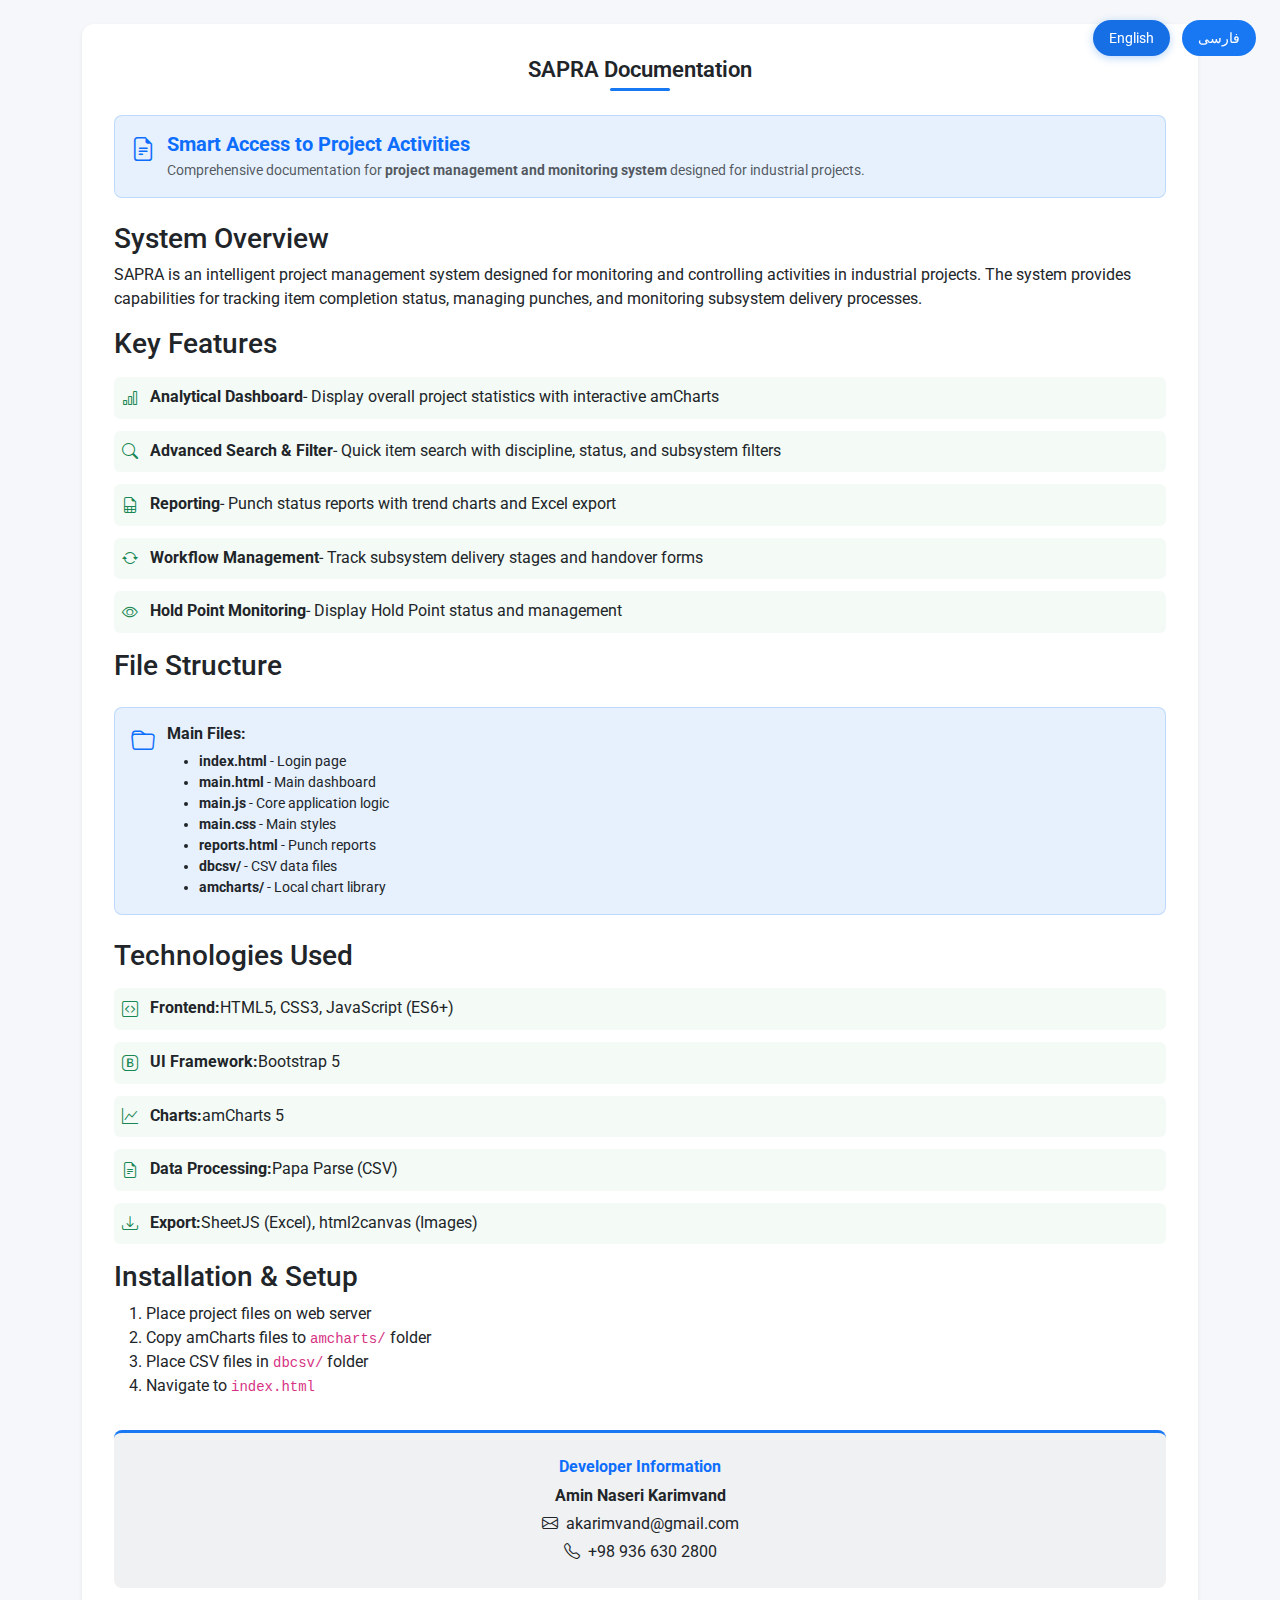
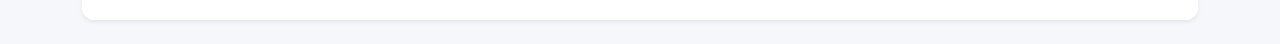
<file: docs.html>
<!DOCTYPE html>
<html lang="en">
<head>
    <meta charset="UTF-8">
    <meta name="viewport" content="width=device-width, initial-scale=1.0">
    <title>SAPRA Documentation</title>
    <link href="https://cdn.jsdelivr.net/npm/bootstrap@5.3.3/dist/css/bootstrap.min.css" rel="stylesheet">
    <link href="https://cdn.jsdelivr.net/npm/bootstrap-icons@1.11.3/font/bootstrap-icons.css" rel="stylesheet">
    <link href="https://fonts.googleapis.com/css?family=Roboto:400,500,700&display=swap" rel="stylesheet">
    <style>
        :root {
            --primary-color: #1877F2;
            --primary-hover: #166FE5;
            --success-color: #28a745;
            --info-color: #fc5f3f;
            --warning-color: #ffc107;
            --danger-color: #dc3545;
            --background-color: #f5f7fa;
            --card-background-color: #ffffff;
            --text-color: #212529;
            --text-muted-color: #6c757d;
            --shadow-sm: 0 0.125rem 0.25rem rgba(0,0,0,0.075);
            --shadow: 0 0.5rem 1rem rgba(0,0,0,0.15);
            --transition-base: all 0.3s ease-in-out;
            --border-radius: 0.5rem;
            --font-family-sans-serif: 'Roboto', -apple-system, BlinkMacSystemFont, 'Segoe UI', sans-serif;
        }
        
        * {
            font-family: var(--font-family-sans-serif);
        }
        
        body {
            background-color: var(--background-color);
            color: var(--text-color);
            padding: 1.5rem 0;
        }
        
        .lang-toggle {
            position: fixed;
            top: 20px;
            right: 20px;
            z-index: 1000;
        }
        
        .lang-btn {
            background: var(--primary-color);
            color: white;
            border: none;
            padding: 0.5rem 1rem;
            border-radius: 20px;
            margin: 0 0.25rem;
            transition: var(--transition-base);
            font-size: 0.85rem;
        }
        
        .lang-btn.active {
            background: var(--primary-hover);
            box-shadow: 0 2px 8px rgba(24,119,242,0.3);
        }
        
        .lang-btn:hover {
            background: var(--primary-hover);
            transform: translateY(-1px);
        }
        
        .content-card {
            background: var(--card-background-color);
            border-radius: 12px;
            padding: 2rem;
            box-shadow: var(--shadow-sm);
            border: none;
            transition: var(--transition-base);
        }
        
        .content-card:hover {
            transform: translateY(-2px);
            box-shadow: var(--shadow);
        }
        
        .section-title {
            font-size: 1.4rem;
            font-weight: 600;
            text-align: center;
            margin-bottom: 2rem;
            color: var(--text-color);
            position: relative;
        }
        
        .section-title::after {
            content: '';
            width: 60px;
            height: 3px;
            background-color: var(--primary-color);
            position: absolute;
            bottom: -8px;
            left: 50%;
            transform: translateX(-50%);
            border-radius: 2px;
        }
        
        .highlight-box {
            background: rgba(24, 119, 242, 0.1);
            border: 1px solid rgba(24, 119, 242, 0.2);
            border-radius: 8px;
            padding: 1rem;
            margin: 1.5rem 0;
            display: flex;
            align-items: flex-start;
            gap: 0.75rem;
        }
        
        .warning-box {
            background: rgba(220, 53, 69, 0.1);
            border: 1px solid rgba(220, 53, 69, 0.2);
            border-left: 4px solid var(--danger-color);
            border-radius: 8px;
            padding: 1rem;
            margin: 1.5rem 0;
        }
        
        .lang-content {
            display: none;
        }
        
        .lang-content.active {
            display: block;
        }
        
        .feature-list {
            list-style: none;
            padding: 0;
            margin: 1rem 0;
        }
        
        .feature-list li {
            display: flex;
            align-items: flex-start;
            margin-bottom: 0.75rem;
            padding: 0.5rem;
            background: rgba(40, 167, 69, 0.05);
            border-radius: 6px;
            transition: var(--transition-base);
        }
        
        .feature-list li:hover {
            background: rgba(40, 167, 69, 0.1);
            transform: translateX(4px);
        }
        
        .feature-list i {
            margin-right: 0.75rem;
            margin-top: 0.1rem;
            flex-shrink: 0;
        }
        
        .contact-info {
            text-align: center;
            padding: 1.5rem;
            background: rgba(108, 117, 125, 0.1);
            border-radius: 8px;
            margin-top: 2rem;
            border-top: 3px solid var(--primary-color);
        }
        
        @keyframes fadeInUp {
            from {
                opacity: 0;
                transform: translateY(20px);
            }
            to {
                opacity: 1;
                transform: translateY(0);
            }
        }
        
        .animate-in {
            animation: fadeInUp 0.6s ease-out forwards;
        }
    </style>
</head>
<body>
    <div class="lang-toggle">
        <button class="lang-btn active" onclick="switchLang('en')">English</button>
        <button class="lang-btn" onclick="switchLang('fa')">فارسی</button>
    </div>

    <div class="container">
        <!-- English Content -->
        <div id="en-content" class="lang-content active">
            <div class="content-card animate-in">
                <h1 class="section-title">SAPRA Documentation</h1>
                
                <div class="highlight-box">
                    <i class="bi bi-file-earmark-text text-primary fs-4"></i>
                    <div>
                        <h5 class="fw-bold text-primary mb-1">Smart Access to Project Activities</h5>
                        <p class="mb-0 small text-muted">
                            Comprehensive documentation for <strong>project management and monitoring system</strong> designed for industrial projects.
                        </p>
                    </div>
                </div>

                <h3>System Overview</h3>
                <p>
                    SAPRA is an intelligent project management system designed for monitoring and controlling activities in industrial projects. The system provides capabilities for tracking item completion status, managing punches, and monitoring subsystem delivery processes.
                </p>

                <h3>Key Features</h3>
                <ul class="feature-list">
                    <li><i class="bi bi-bar-chart text-success"></i><strong>Analytical Dashboard</strong> - Display overall project statistics with interactive amCharts</li>
                    <li><i class="bi bi-search text-success"></i><strong>Advanced Search & Filter</strong> - Quick item search with discipline, status, and subsystem filters</li>
                    <li><i class="bi bi-file-earmark-spreadsheet text-success"></i><strong>Reporting</strong> - Punch status reports with trend charts and Excel export</li>
                    <li><i class="bi bi-arrow-repeat text-success"></i><strong>Workflow Management</strong> - Track subsystem delivery stages and handover forms</li>
                    <li><i class="bi bi-eye text-success"></i><strong>Hold Point Monitoring</strong> - Display Hold Point status and management</li>
                </ul>

                <h3>File Structure</h3>
                <div class="highlight-box">
                    <i class="bi bi-folder text-primary fs-4"></i>
                    <div>
                        <h6 class="fw-bold mb-2">Main Files:</h6>
                        <ul class="mb-0 small">
                            <li><strong>index.html</strong> - Login page</li>
                            <li><strong>main.html</strong> - Main dashboard</li>
                            <li><strong>main.js</strong> - Core application logic</li>
                            <li><strong>main.css</strong> - Main styles</li>
                            <li><strong>reports.html</strong> - Punch reports</li>
                            <li><strong>dbcsv/</strong> - CSV data files</li>
                            <li><strong>amcharts/</strong> - Local chart library</li>
                        </ul>
                    </div>
                </div>

                <h3>Technologies Used</h3>
                <ul class="feature-list">
                    <li><i class="bi bi-code-square text-success"></i><strong>Frontend:</strong> HTML5, CSS3, JavaScript (ES6+)</li>
                    <li><i class="bi bi-bootstrap text-success"></i><strong>UI Framework:</strong> Bootstrap 5</li>
                    <li><i class="bi bi-graph-up text-success"></i><strong>Charts:</strong> amCharts 5</li>
                    <li><i class="bi bi-file-earmark-text text-success"></i><strong>Data Processing:</strong> Papa Parse (CSV)</li>
                    <li><i class="bi bi-download text-success"></i><strong>Export:</strong> SheetJS (Excel), html2canvas (Images)</li>
                </ul>

                <h3>Installation & Setup</h3>
                <ol>
                    <li>Place project files on web server</li>
                    <li>Copy amCharts files to <code>amcharts/</code> folder</li>
                    <li>Place CSV files in <code>dbcsv/</code> folder</li>
                    <li>Navigate to <code>index.html</code></li>
                </ol>

                <div class="contact-info">
                    <h6 class="fw-bold text-primary mb-2">Developer Information</h6>
                    <p class="mb-1"><strong>Amin Naseri Karimvand</strong></p>
                    <p class="mb-1"><i class="bi bi-envelope me-2"></i>akarimvand@gmail.com</p>
                    <p class="mb-0"><i class="bi bi-telephone me-2"></i>+98 936 630 2800</p>
                </div>
            </div>
        </div>

        <!-- Persian Content -->
        <div id="fa-content" class="lang-content" dir="rtl">
            <div class="content-card animate-in">
                <h1 class="section-title">مستندات SAPRA</h1>
                
                <div class="highlight-box">
                    <i class="bi bi-file-earmark-text text-primary fs-4"></i>
                    <div>
                        <h5 class="fw-bold text-primary mb-1">دسترسی هوشمند به فعالیت‌های پروژه</h5>
                        <p class="mb-0 small text-muted">
                            مستندات جامع برای <strong>سیستم مدیریت و نظارت پروژه</strong> طراحی شده برای پروژه‌های صنعتی
                        </p>
                    </div>
                </div>

                <h3>نمای کلی سیستم</h3>
                <p>
                    SAPRA یک سیستم مدیریت پروژه هوشمند است که برای نظارت و کنترل فعالیت‌های پروژه‌های صنعتی طراحی شده است. این سیستم امکان ردیابی وضعیت تکمیل آیتم‌ها، مدیریت پانچ‌ها و نظارت بر فرآیند تحویل زیرسیستم‌ها را فراهم می‌کند.
                </p>

                <h3>ویژگی‌های کلیدی</h3>
                <ul class="feature-list">
                    <li><i class="bi bi-bar-chart text-success"></i><strong>داشبورد تحلیلی</strong> - نمایش آمار کلی پروژه با چارت‌های تعاملی amCharts</li>
                    <li><i class="bi bi-search text-success"></i><strong>جستجو و فیلتر پیشرفته</strong> - جستجوی سریع آیتم‌ها با فیلتر رشته، وضعیت و زیرسیستم</li>
                    <li><i class="bi bi-file-earmark-spreadsheet text-success"></i><strong>گزارش‌گیری</strong> - گزارش وضعیت پانچ‌ها با نمودار روند و صادرات Excel</li>
                    <li><i class="bi bi-arrow-repeat text-success"></i><strong>مدیریت گردش کار</strong> - ردیابی مراحل تحویل زیرسیستم‌ها و فرم‌های تحویل</li>
                    <li><i class="bi bi-eye text-success"></i><strong>نظارت بر Hold Point</strong> - نمایش وضعیت و مدیریت Hold Point ها</li>
                </ul>

                <h3>ساختار فایل‌ها</h3>
                <div class="highlight-box">
                    <i class="bi bi-folder text-primary fs-4"></i>
                    <div>
                        <h6 class="fw-bold mb-2">فایل‌های اصلی:</h6>
                        <ul class="mb-0 small">
                            <li><strong>index.html</strong> - صفحه ورود</li>
                            <li><strong>main.html</strong> - داشبورد اصلی</li>
                            <li><strong>main.js</strong> - منطق اصلی برنامه</li>
                            <li><strong>main.css</strong> - استایل‌های اصلی</li>
                            <li><strong>reports.html</strong> - گزارش پانچ‌ها</li>
                            <li><strong>dbcsv/</strong> - فایل‌های داده CSV</li>
                            <li><strong>amcharts/</strong> - کتابخانه چارت محلی</li>
                        </ul>
                    </div>
                </div>

                <h3>فناوری‌های استفاده شده</h3>
                <ul class="feature-list">
                    <li><i class="bi bi-code-square text-success"></i><strong>Frontend:</strong> HTML5, CSS3, JavaScript (ES6+)</li>
                    <li><i class="bi bi-bootstrap text-success"></i><strong>UI Framework:</strong> Bootstrap 5</li>
                    <li><i class="bi bi-graph-up text-success"></i><strong>Charts:</strong> amCharts 5</li>
                    <li><i class="bi bi-file-earmark-text text-success"></i><strong>Data Processing:</strong> Papa Parse (CSV)</li>
                    <li><i class="bi bi-download text-success"></i><strong>Export:</strong> SheetJS (Excel), html2canvas (Images)</li>
                </ul>

                <h3>نصب و راه‌اندازی</h3>
                <ol>
                    <li>فایل‌های پروژه را در وب سرور قرار دهید</li>
                    <li>فایل‌های amCharts را در پوشه <code>amcharts/</code> کپی کنید</li>
                    <li>فایل‌های CSV را در پوشه <code>dbcsv/</code> قرار دهید</li>
                    <li>به <code>index.html</code> مراجعه کنید</li>
                </ol>

                <div class="contact-info">
                    <h6 class="fw-bold text-primary mb-2">اطلاعات توسعه‌دهنده</h6>
                    <p class="mb-1"><strong>امین ناصری کریموند</strong></p>
                    <p class="mb-1"><i class="bi bi-envelope me-2"></i>akarimvand@gmail.com</p>
                    <p class="mb-0"><i class="bi bi-telephone me-2"></i>+98 936 630 2800</p>
                </div>
            </div>
        </div>
    </div>

    <script src="https://cdn.jsdelivr.net/npm/bootstrap@5.3.3/dist/js/bootstrap.bundle.min.js"></script>
    <script>
        function switchLang(lang) {
            // Hide all content
            document.querySelectorAll('.lang-content').forEach(content => {
                content.classList.remove('active');
            });
            
            // Show selected language content
            document.getElementById(lang + '-content').classList.add('active');
            
            // Update button states
            document.querySelectorAll('.lang-btn').forEach(btn => {
                btn.classList.remove('active');
            });
            event.target.classList.add('active');
            
            // Update document direction
            if (lang === 'fa') {
                document.documentElement.setAttribute('dir', 'rtl');
            } else {
                document.documentElement.setAttribute('dir', 'ltr');
            }
        }

        document.addEventListener('DOMContentLoaded', function() {
            const animateElements = document.querySelectorAll('.animate-in');
            animateElements.forEach((el, index) => {
                el.style.opacity = '0';
                el.style.transform = 'translateY(20px)';
                
                setTimeout(() => {
                    el.style.transition = 'all 0.6s ease-out';
                    el.style.opacity = '1';
                    el.style.transform = 'translateY(0)';
                }, 200);
            });
        });
    </script>
</body>
</html>
</file>
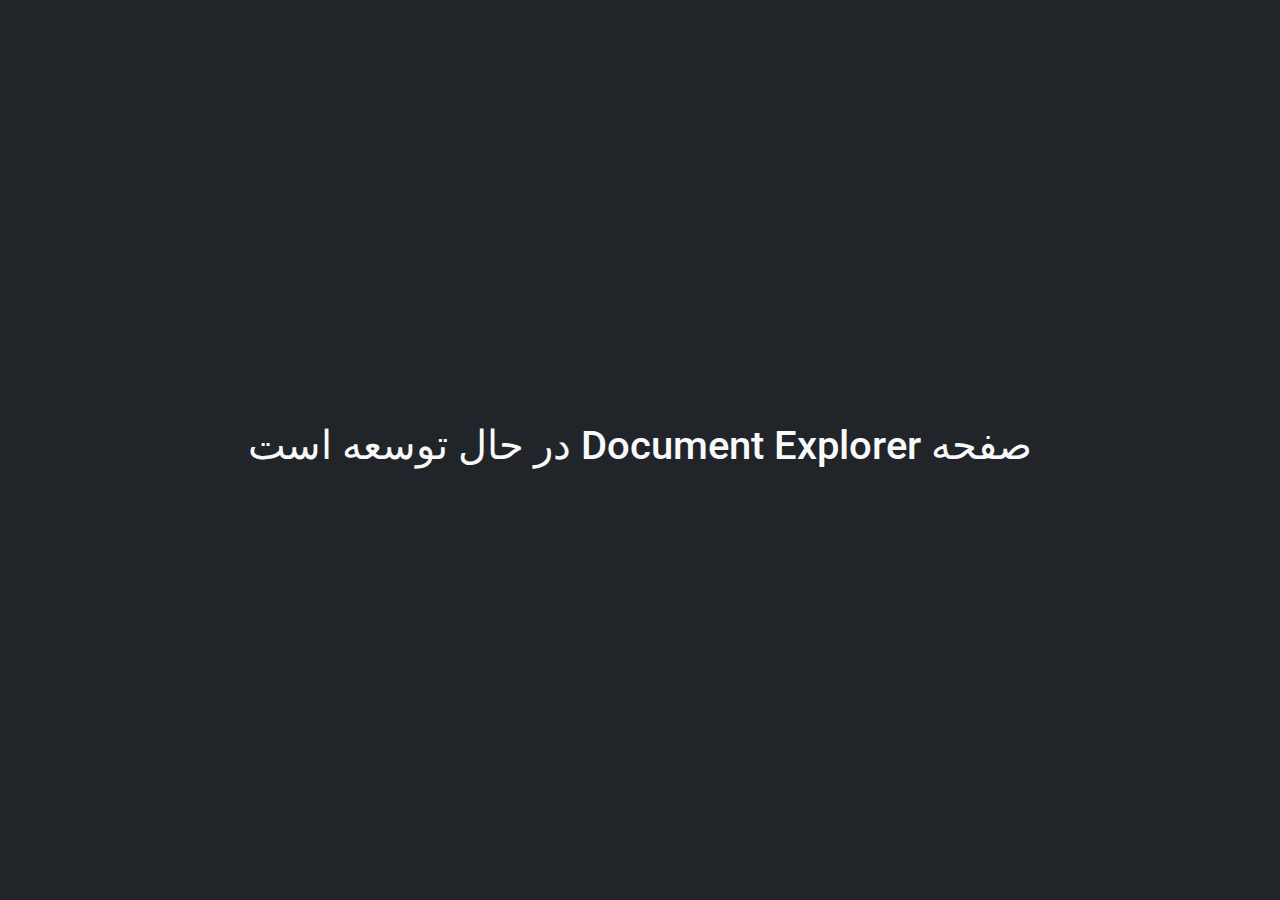
<file: documents.html>
<!DOCTYPE html>
<html lang="fa" dir="rtl">
<head>
    <meta charset="UTF-8">
    <meta name="viewport" content="width=device-width, initial-scale=1.0">
    <title>Document Explorer - در حال توسعه</title>
    <link href="https://fonts.googleapis.com/css?family=Roboto:400,500,700&display=swap" rel="stylesheet">
    <link href="https://cdn.jsdelivr.net/npm/bootstrap@5.3.3/dist/css/bootstrap.min.css" rel="stylesheet">
    <style>
        body {
            font-family: 'Roboto', 'Segoe UI', Tahoma, Geneva, Verdana, sans-serif;
            background-color: #212529; /* Dark background */
            color: #f8f9fa; /* Light text */
            display: flex;
            justify-content: center;
            align-items: center;
            height: 100vh;
            margin: 0;
            overflow: hidden;
        }
        .content {
            text-align: center;
        }
        .animated-title {
            font-size: 2.5rem;
            font-weight: 500;
            animation: fadeInOut 5s ease-in-out infinite;
        }
        @keyframes fadeInOut {
            0%, 100% { opacity: 0.2; transform: scale(0.98); }
            50% { opacity: 1; transform: scale(1); }
        }
    </style>
</head>
<body>
    <div class="content">
        <h1 class="animated-title">صفحه Document Explorer در حال توسعه است</h1>
    </div>
</body>
</html>
</file>
